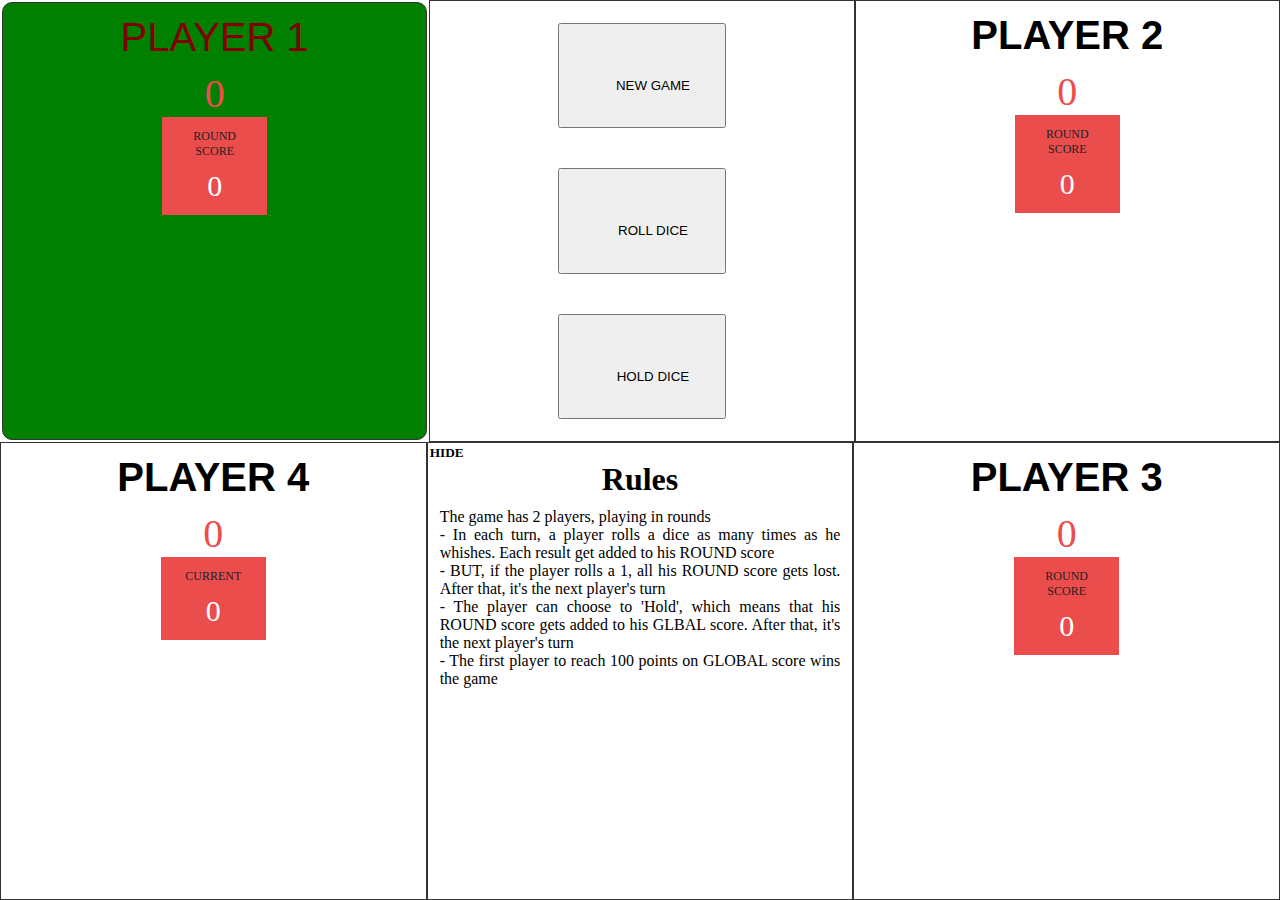
<file: index.html>
<!DOCTYPE html>
<html lang="en">
  <head>
    <meta name="viewpoint" content="width=device-width, initial-scale=1.0" />
    <link
      href="https://fonts.googleapis.com/css?family=Lato:100,300,600"
      rel="stylesheet"
      type="text/css"
    />
    <link
      href="http://code.ionicframework.com/ionicons/2.0.1/css/ionicons.min.css"
      rel="stylesheet"
      type="text/css"
    />
    <link type="text/css" rel="stylesheet" href="style.css" />

    <title>Pig Game</title>
  </head>

  <body>
    <!--suru bho-->
    <div class="wrapper clearfix">
      <div class="player-0-panel" class="active">
        <div class="player-name" id="name-0">Player 1</div>
        <div class="player-score" id="score-0">43</div>
        <div class="player-current-box">
          <div class="player-current-label">Round Score</div>
          <div class="player-current-score" id="current-0">11</div>
        </div>
      </div>

      <div class="player-1-panel">
        <div class="player-name" id="name-1">Player 2</div>
        <div class="player-score" id="score-1">72</div>
        <div class="player-current-box">
          <div class="player-current-label">Round Score</div>
          <div class="player-current-score" id="current-1">0</div>
        </div>
      </div>
      <div class="player-2-panel">
        <div class="player-name" id="name-2">Player 3</div>
        <div class="player-score" id="score-2">72</div>
        <div class="player-current-box">
          <div class="player-current-label">Round Score</div>
          <div class="player-current-score" id="current-2">0</div>
        </div>
      </div>
      <div class="player-3-panel">
        <div class="player-name" id="name-3">Player 4</div>
        <div class="player-score" id="score-3">72</div>
        <div class="player-current-box">
          <div class="player-current-label">Current</div>
          <div class="player-current-score" id="current-3">0</div>
        </div>
      </div>
      <div class="player-4-panel">
        <button class="btn-new">
          <i class="ion-ios-plus-outline"></i>
          <span class="txt">New Game</span>
        </button>
        <button class="btn-roll">
          <i class="ion-ios-loop"></i> <span class="txt">Roll Dice</span>
        </button>
        <button class="btn-hold">
          <i class="ion-ios-download-outline"></i>
          <span class="txt">Hold Dice</span>
        </button>

        <img src="dice-5.png" alt="Dice" class="dice" />
      </div>
      <div class="player-5-panel">
        <h5 class="hide" style="cursor: pointer">HIDE</h5>
        <h1 style="text-align: center">Rules</h1>
        <p style="padding: 10px; text-align: justify">
          The game has 2 players, playing in rounds<br />
          - In each turn, a player rolls a dice as many times as he whishes.
          Each result get added to his ROUND score <br />- BUT, if the player
          rolls a 1, all his ROUND score gets lost. After that, it's the next
          player's turn <br />- The player can choose to 'Hold', which means
          that his ROUND score gets added to his GLBAL score. After that, it's
          the next player's turn <br />- The first player to reach 100 points on
          GLOBAL score wins the game
        </p>
      </div>
    </div>

    <script src="app.js"></script>
  </body>
</html>
</file>
<file: style.css>
/**********************************************
*** GENERAL
**********************************************/

* {
  margin: 0;
  padding: 0;
  box-sizing: border-box;
}

.clearfix::after {
  content: "";
  display: table;
  clear: initial;
}

.wrapper {
  /* width: auto;
  height: 100vh;
  margin: auto;
  background-color: #fff;
  border-radius: 10px;
  background-size: cover;
  background-position: center;
  position: relative; */
  display: flex;
  flex-direction: row;
  justify-content: flex-start;
  flex-wrap: wrap;
  height: 100vh !important;
}

.player-0-panel,
.player-1-panel,
.player-2-panel,
.player-3-panel,
.player-4-panel,
.player-5-panel {
  padding: 2px;
  border: 1px solid #333;
  flex: 2 2 33%;
}
.player-4-panel {
  align-self: stretch;
  order: 2;
  display: flex;
  flex-direction: column;
}
.player-5-panel {
  order: 5;
}
.player-3-panel {
  order: 4;
}

.player-2-panel {
  order: 6;
}
.player-1-panel {
  order: 3;
}
.player-0-panel {
  order: 1;
}
.player-0-panel {
  border-radius: 10px;
  margin: 2px;
}
.player-0-panel:hover,
.player-1-panel:hover,
.player-2-panel:hover,
.player-3-panel:hover {
  border: 2px solid #eb4d4d;
  border-radius: 20px;
}

/* .player-1-panel {
  left: 750px;
  border-radius: 10px;
  margin: 5px;
}

.player-2-panel {
  top: 325px;
  border-radius: 10px;
  margin: 5px;
  left: 750px;
}

.player-3-panel {
  top: 325px;

  border-radius: 10px;
  margin: 5px;
} */

/**********************************************
*** PLAYERS
**********************************************/

.player-name {
  font-size: 40px;
  text-align: center;
  text-transform: uppercase;
  font-weight: bold;
  margin-top: 10px;
  font-family: sans-serif;
}

.player-score {
  text-align: center;
  text-transform: uppercase;
  font-size: 40px;
  font-weight: 10;
  color: #eb4d4d;
  margin-top: 10px;
}

.active {
  background-color: green;
  color: indigo;
}
.active .player-name {
  font-weight: 200;
  color: maroon;
}

/* .active .player-name::after {
  content: "\2022";
  font-size: 100px;
  position: absolute;
  color: white;
  top: -7px;
  right: 10px;
} */

.player-current-box {
  background-color: #eb4d4d;
  color: #fff;
  width: 25%;
  margin: 0 auto;
  padding: 12px;
  text-align: center;
}

.player-current-label {
  text-transform: uppercase;
  margin-bottom: 10px;
  font-size: 12px;
  color: #222;
}

.player-current-score {
  font-size: 30px;
}
button {
  cursor: pointer;
  flex-direction: column;
  align-self: stretch;
  flex: 2 2 auto;
  margin: 2px;
}
.btn-new {
  align-self: center;
  margin: 20px;
  width: 40%;
  order: 1;
}
.btn-roll {
  align-self: center;
  margin: 20px;
  width: 40%;
  order: 3;
}
.btn-hold {
  align-self: center;
  margin: 20px;
  width: 40%;
  order: 4;
}
/* button {
  position: absolute;
  width: 200px;
  left: 50%;
  transform: translateX(-50%);
  color: #555;
  background: none;
  border: none;
  font-family: Lato;
  font-size: 20px;
  text-transform: uppercase;
  cursor: pointer;
  font-weight: 300;
  transition: background-color 0.3s, color 0.3s;
} */

/* button:hover {
  font-weight: 600;
}
button:hover i {
  margin-right: 20px;
}

button:focus {
  outline: none;
} */

/* i {
  color: #eb4d4d;
  display: inline-block;
  margin-right: 15px;
  font-size: 32px;
  line-height: 1vh;
  vertical-align: text-top;
  margin-top: -4px;
  transition: margin 0.3s;
}

.btn-new {
  position: relative;
  top: 50px;
  left: 600px;
  width: 200px;
  font-size: 30px;
  background-color: #c0c0c0;
  border: none;
  outline: none;
  text-transform: uppercase;
  font-weight: bold;
  border-radius: 5px;
  cursor: pointer;
}

.btn-roll {
  position: relative;
  top: 450px;
  left: 400px;
  width: 200px;
  font-size: 30px;
  background-color: #20b2aa;
  border: none;
  outline: none;
  text-transform: uppercase;
  font-weight: bold;
  border-radius: 5px;
  cursor: pointer;
}

.btn-hold {
  position: relative;
  top: 550px;
  left: 200px;
  width: 200px;
  font-size: 30px;
  background-color: #708090;
  border: none;
  outline: none;
  text-transform: uppercase;
  font-weight: bold;
  border-radius: 5px;
  cursor: pointer;
}
*/
.dice {
  flex: 2 2 50px;
  height: 10vh;
  order: 2;
  align-self: center;
}
i {
  color: #eb4d4d;
  display: block;
  padding: 10px;
  margin-left: 22px;
  font-size: 32px;
  line-height: 1vh;
}
.txt {
  margin-left: 22px;
  text-transform: uppercase;
}
/*
.winner {
  background-image: url(free-winner-png-transparent-images-download-free-clip-art-free-winning-png-600_586.png);
}
.winner .player-current-box {
  display: none;
}
.winner .player-name {
  display: none;
}
.winner .player-score {
  background-color: #eb4d4d;
  color: #fff;
  width: 40%;
  margin: 200px 100px 100px 120px;
  padding: 12px;
  text-align: center;
} */

/* @media screen and (max-width: 1199px) {
  .wrapper {
    width: 99%;
    height: 100vh;
  }
  .player-0-panel,
  .player-3-panel {
    width: 40%;
  }
  .player-1-panel,
  .player-2-panel {
    width: 40%;
    left: 58%;
  }
  .btn-new {
    width: 10%;
    left: 51%;
    top: 0px;
    font-size: 12px;
  }
  .btn-roll {
    width: 20%;
    left: 41%;
    top: 350px;
    font-size: 18px;
  }
  .btn-hold {
    width: 20%;
    left: 20%;
    top: 450px;
    font-size: 25px;
  }
  .dice {
    width: 20%;
    left: 48%;
    top: 240px;
    font-size: 6px;
  }
} */
</file>
